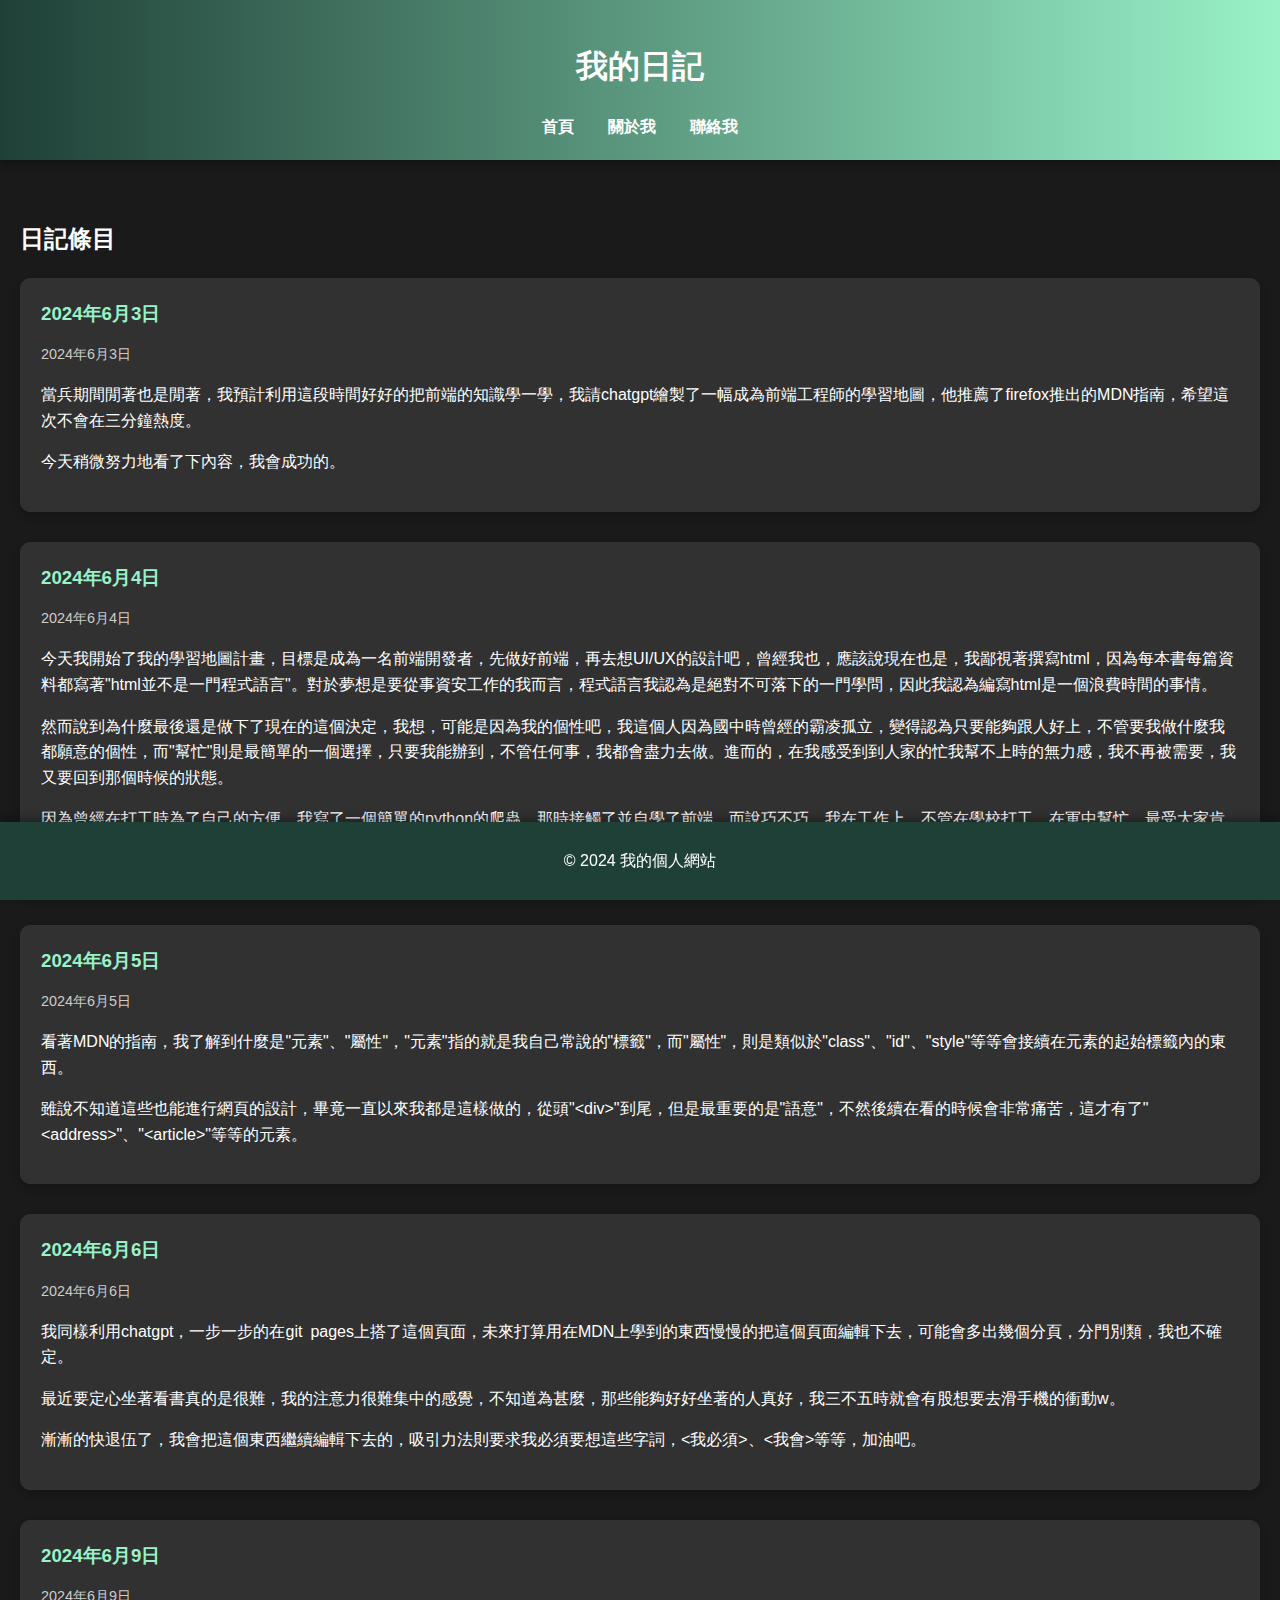
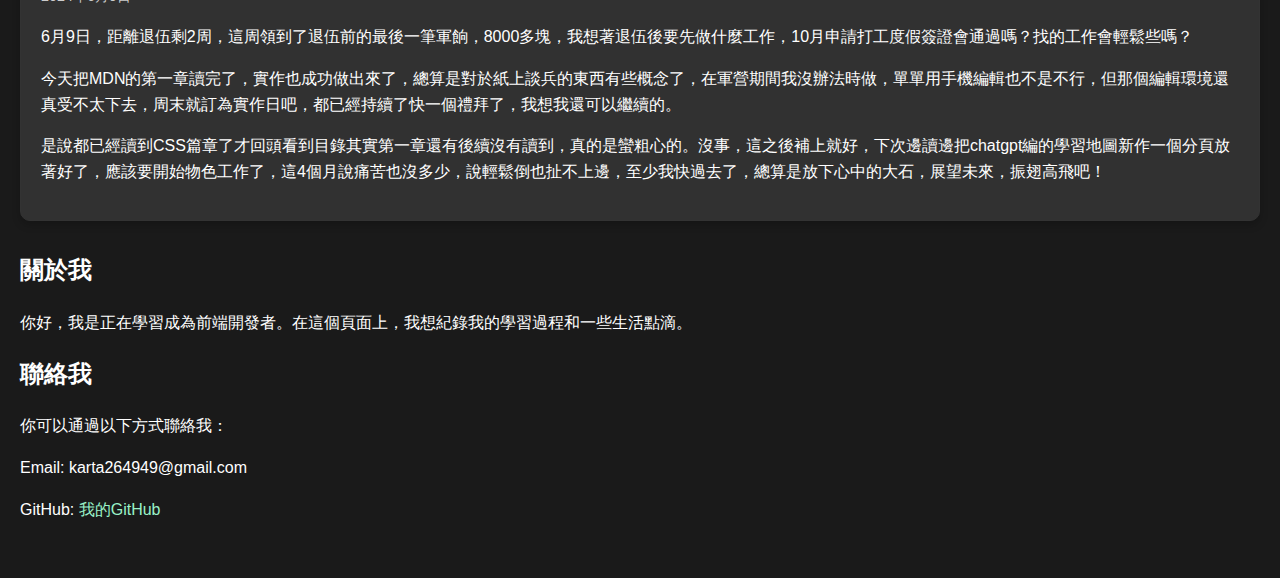
<file: index.html>
<!DOCTYPE html>
<html lang="zh-Hant">
<head>
    <meta charset="UTF-8">
    <meta name="viewport" content="width=device-width, initial-scale=1.0">
    <title>Li_Haruto的個人網站</title>
    <link rel="stylesheet" href="styles.css" />
    <link rel="icon" href="image/unniedoll_20240618161911.png" type="image/png" />
</head>
<body>

<header>
    <h1>我的日記</h1>
    <nav>
        <a href="#home">首頁</a>
        <a href="#about">關於我</a>
        <a href="#contact">聯絡我</a>
    </nav>
</header>

<div class="container">
    <section id="home">
        <h2>日記條目</h2>
        <div class="entry">
            <h3>2024年6月3日</h3>
            <p class="date">2024年6月3日</p>
            <p>當兵期間閒著也是閒著，我預計利用這段時間好好的把前端的知識學一學，我請chatgpt繪製了一幅成為前端工程師的學習地圖，他推薦了firefox推出的MDN指南，希望這次不會在三分鐘熱度。</p>
            <p>今天稍微努力地看了下內容，我會成功的。</p>
        </div>
        <div class="entry">
            <h3>2024年6月4日</h3>
            <p class="date">2024年6月4日</p>
            <p>今天我開始了我的學習地圖計畫，目標是成為一名前端開發者，先做好前端，再去想UI/UX的設計吧，曾經我也，應該說現在也是，我鄙視著撰寫html，因為每本書每篇資料都寫著&quot;html並不是一門程式語言&quot;。對於夢想是要從事資安工作的我而言，程式語言我認為是絕對不可落下的一門學問，因此我認為編寫html是一個浪費時間的事情。</p>
            <p>然而說到為什麼最後還是做下了現在的這個決定，我想，可能是因為我的個性吧，我這個人因為國中時曾經的霸凌孤立，變得認為只要能夠跟人好上，不管要我做什麼我都願意的個性，而&quot;幫忙&quot;則是最簡單的一個選擇，只要我能辦到，不管任何事，我都會盡力去做。進而的，在我感受到到人家的忙我幫不上時的無力感，我不再被需要，我又要回到那個時候的狀態。</p>
            <p>因為曾經在打工時為了自己的方便，我寫了一個簡單的python的爬蟲，那時接觸了並自學了前端，而說巧不巧，我在工作上，不管在學校打工、在軍中幫忙，最受大家肯定的竟然是前端的工作，從而我決定，既然這個工作我能夠做，而且有人需要，那我就鑽研吧，這樣也能夠滿足他人滿足自己。</p>
        </div>
        <div class="entry">
            <h3>2024年6月5日</h3>
            <p class="date">2024年6月5日</p>
            <p>看著MDN的指南，我了解到什麼是&quot;元素&quot;、&quot;屬性&quot;，&quot;元素&quot;指的就是我自己常說的&quot;標籤&quot;，而&quot;屬性&quot;，則是類似於&quot;class&quot;、&quot;id&quot;、&quot;style&quot;等等會接續在元素的起始標籤內的東西。</p>
            <p>雖說不知道這些也能進行網頁的設計，畢竟一直以來我都是這樣做的，從頭&quot;&lt;div&gt;&quot;到尾，但是最重要的是&quot;語意&quot;，不然後續在看的時候會非常痛苦，這才有了&quot;&lt;address&gt;&quot;、&quot;&lt;article&gt;&quot;等等的元素。</p>
        </div>
        <div class="entry">
            <h3>2024年6月6日</h3>
            <p class="date">2024年6月6日</p>
            <p>我同樣利用chatgpt，一步一步的在git&ensp;pages上搭了這個頁面，未來打算用在MDN上學到的東西慢慢的把這個頁面編輯下去，可能會多出幾個分頁，分門別類，我也不確定。</p>
            <p>最近要定心坐著看書真的是很難，我的注意力很難集中的感覺，不知道為甚麼，那些能夠好好坐著的人真好，我三不五時就會有股想要去滑手機的衝動w。</p>
            <p>漸漸的快退伍了，我會把這個東西繼續編輯下去的，吸引力法則要求我必須要想這些字詞，&lt;我必須&gt;、&lt;我會&gt;等等，加油吧。</p>
        </div>
        <div class="entry">
            <h3>2024年6月9日</h3>
            <p class="date">2024年6月9日</p>
            <p>6月9日，距離退伍剩2周，這周領到了退伍前的最後一筆軍餉，8000多塊，我想著退伍後要先做什麼工作，10月申請打工度假簽證會通過嗎？找的工作會輕鬆些嗎？</p>
            <p>今天把MDN的第一章讀完了，實作也成功做出來了，總算是對於紙上談兵的東西有些概念了，在軍營期間我沒辦法時做，單單用手機編輯也不是不行，但那個編輯環境還真受不太下去，周末就訂為實作日吧，都已經持續了快一個禮拜了，我想我還可以繼續的。</p>
            <p>是說都已經讀到CSS篇章了才回頭看到目錄其實第一章還有後續沒有讀到，真的是蠻粗心的。沒事，這之後補上就好，下次邊讀邊把chatgpt編的學習地圖新作一個分頁放著好了，應該要開始物色工作了，這4個月說痛苦也沒多少，說輕鬆倒也扯不上邊，至少我快過去了，總算是放下心中的大石，展望未來，振翅高飛吧！</p>
        </div>
        <!-- 更多日記條目可以添加在這裡 -->
    </section>

    <section id="about">
        <h2>關於我</h2>
        <p>你好，我是正在學習成為前端開發者。在這個頁面上，我想紀錄我的學習過程和一些生活點滴。</p>
    </section>

    <section id="contact">
        <h2>聯絡我</h2>
        <p>你可以通過以下方式聯絡我：</p>
        <p>Email: karta264949@gmail.com</p>
        <p>GitHub: <a href="https://github.com/your-github-username" target="_blank">我的GitHub</a></p>
    </section>
</div>

<footer>
    <p>&copy; 2024 我的個人網站</p>
</footer>

</body>
</html>
</file>
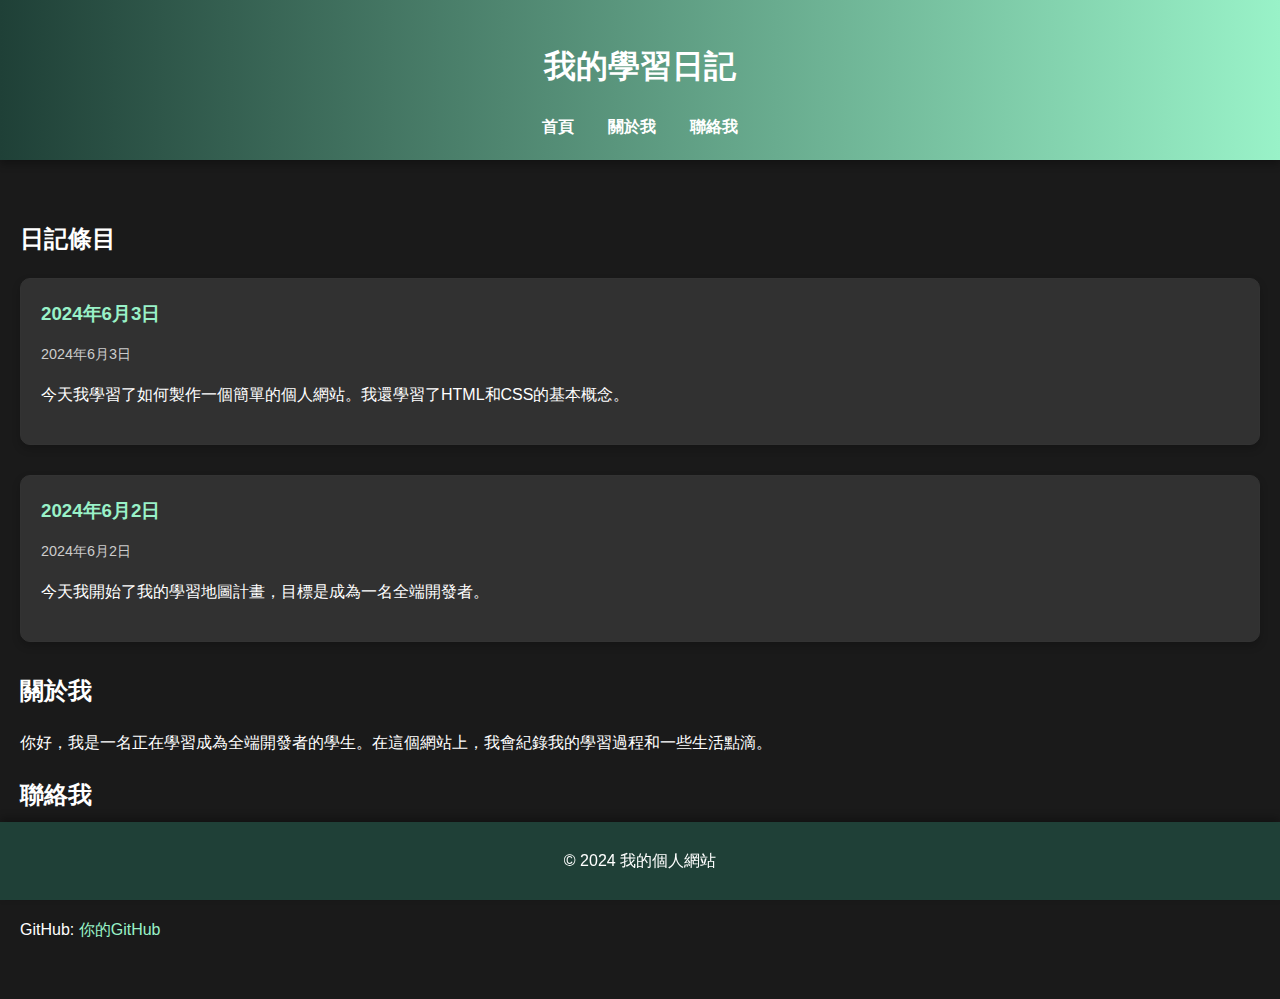
<file: myHTML_LearningDiary.html>
<!DOCTYPE html>
<html lang="zh-Hant">
<head>
    <meta charset="UTF-8">
    <meta name="viewport" content="width=device-width, initial-scale=1.0">
    <title>我的個人網站</title>
    <style>
        body {
            font-family: 'Roboto', sans-serif;
            margin: 0;
            padding: 0;
            line-height: 1.6;
            background-color: #1a1a1a;
            color: #ffffff;
        }
        header {
            background: linear-gradient(90deg, #1f4037, #99f2c8);
            color: #fff;
            padding: 20px 0;
            text-align: center;
            box-shadow: 0 4px 8px rgba(0, 0, 0, 0.3);
        }
        nav a {
            color: #fff;
            margin: 0 15px;
            text-decoration: none;
            font-weight: bold;
            transition: color 0.3s;
        }
        nav a:hover {
            color: #99f2c8;
        }
        .container {
            padding: 40px 20px;
        }
        footer {
            background: #1f4037;
            color: #fff;
            text-align: center;
            padding: 10px 0;
            position: fixed;
            width: 100%;
            bottom: 0;
            box-shadow: 0 -4px 8px rgba(0, 0, 0, 0.3);
        }
        .entry {
            margin-bottom: 30px;
            padding: 20px;
            border: 1px solid #333;
            border-radius: 10px;
            background: rgba(255, 255, 255, 0.1);
            box-shadow: 0 4px 8px rgba(0, 0, 0, 0.2);
        }
        .entry h3 {
            margin: 0 0 10px;
            color: #99f2c8;
        }
        .date {
            color: #ccc;
            font-size: 0.9em;
        }
        a {
            color: #99f2c8;
            text-decoration: none;
        }
        a:hover {
            text-decoration: underline;
        }
    </style>
</head>
<body>

<header>
    <h1>我的學習日記</h1>
    <nav>
        <a href="#home">首頁</a>
        <a href="#about">關於我</a>
        <a href="#contact">聯絡我</a>
    </nav>
</header>

<div class="container">
    <section id="home">
        <h2>日記條目</h2>
        <div class="entry">
            <h3>2024年6月3日</h3>
            <p class="date">2024年6月3日</p>
            <p>今天我學習了如何製作一個簡單的個人網站。我還學習了HTML和CSS的基本概念。</p>
        </div>
        <div class="entry">
            <h3>2024年6月2日</h3>
            <p class="date">2024年6月2日</p>
            <p>今天我開始了我的學習地圖計畫，目標是成為一名全端開發者。</p>
        </div>
        <!-- 更多日記條目可以添加在這裡 -->
    </section>

    <section id="about">
        <h2>關於我</h2>
        <p>你好，我是一名正在學習成為全端開發者的學生。在這個網站上，我會紀錄我的學習過程和一些生活點滴。</p>
    </section>

    <section id="contact">
        <h2>聯絡我</h2>
        <p>你可以通過以下方式聯絡我：</p>
        <p>Email: example@example.com</p>
        <p>GitHub: <a href="https://github.com/your-github-username" target="_blank">你的GitHub</a></p>
    </section>
</div>

<footer>
    <p>&copy; 2024 我的個人網站</p>
</footer>

</body>
</html>
</file>
<file: styles.css>
body{
     font-family: 'Roboto', sans-serif;
     margin: 0;
     padding: 0;
     line-height: 1.6;
     background-color: #1a1a1a;
     color: #ffffff;
}
header {
     background: linear-gradient(90deg, #1f4037, #99f2c8);
     color: #fff;
     padding: 20px 0;
     text-align: center;
     box-shadow: 0 4px 8px rgba(0, 0, 0, 0.3);
}
nav a {
     color: #fff;
     margin: 0 15px;
     text-decoration: none;
     font-weight: bold;
     transition: color 0.3s;
}
nav a:hover {
     color: #99f2c8;
}
.container {
     padding: 40px 20px;
}
footer {
     background: #1f4037;
     color: #fff;
     text-align: center;
     padding: 10px 0;
     position: fixed;
     width: 100%;
     bottom: 0;
     box-shadow: 0 -4px 8px rgba(0, 0, 0, 0.3);
}
.entry {
     margin-bottom: 30px;
     padding: 20px;
     border: 1px solid #333;
     border-radius: 10px;
     background: rgba(255, 255, 255, 0.1);
     box-shadow: 0 4px 8px rgba(0, 0, 0, 0.2);
}
.entry h3 {
     margin: 0 0 10px;
     color: #99f2c8;
}
.date {
     color: #ccc;
     font-size: 0.9em;
}
a {
     color: #99f2c8;
     text-decoration: none;
}
a:hover {
     text-decoration: underline;
}
</file>
